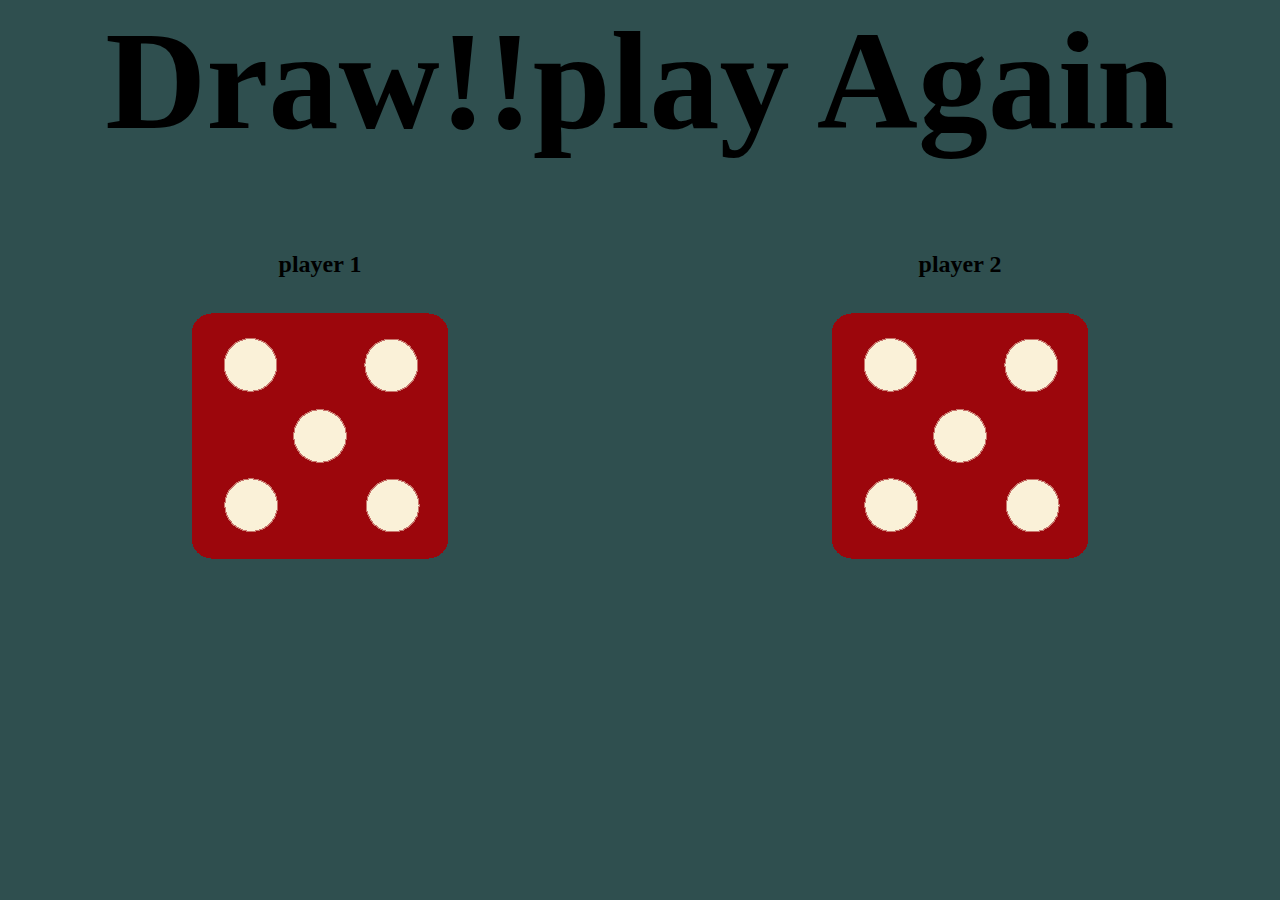
<file: index.html>
<!DOCTYPE html>
<html lang="en">
<head>
    <meta charset="UTF-8">
    <meta name="viewport" content="width=device-width, initial-scale=1.0">
    <title>Document</title>
<link rel="stylesheet" href="style.css">
</head>
<body>
    <div class="head">
        <h1>Refresh Me</h1>
    </div>
    <div class="sechead">
        <h2>player 1</h2>
        <h2>player 2</h2>
    </div>
    <div class="dice">
        <img src="dice6.png" alt="dice6">
        <img src="dice6.png" alt="dice6">
    </div>
    <script src="index.js"></script>
</body>
</html>
</file>
<file: style.css>
*{
    margin: 0;
    padding: 0;
}
body{
    background-color: darkslategray;
}
.head{
    font-size: 70px;
    font-family: cursive;
text-align: center;

}
.sechead{
    display: flex;
    justify-content: space-around;
    margin-top: 90px;
}
.dice{
    display: flex;
    justify-content: space-around;
    margin-top: 30px;
}
</file>
